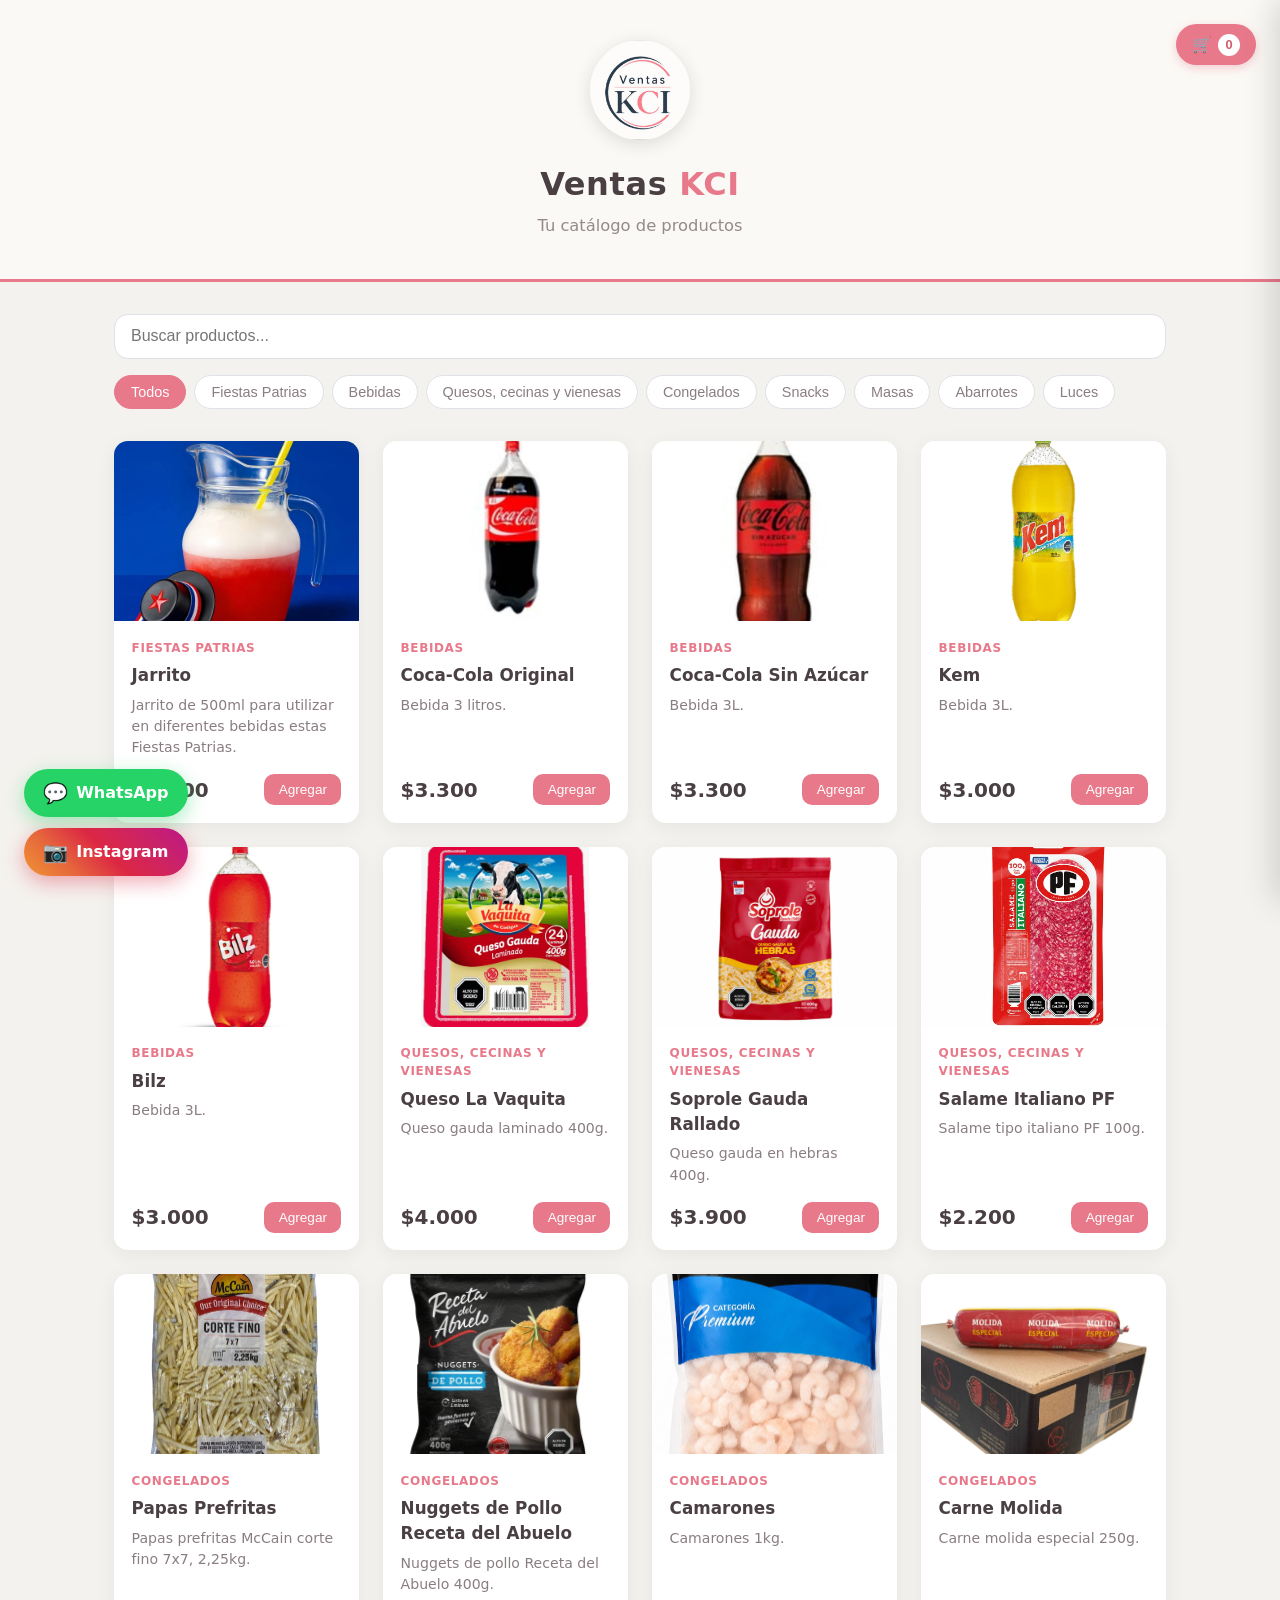
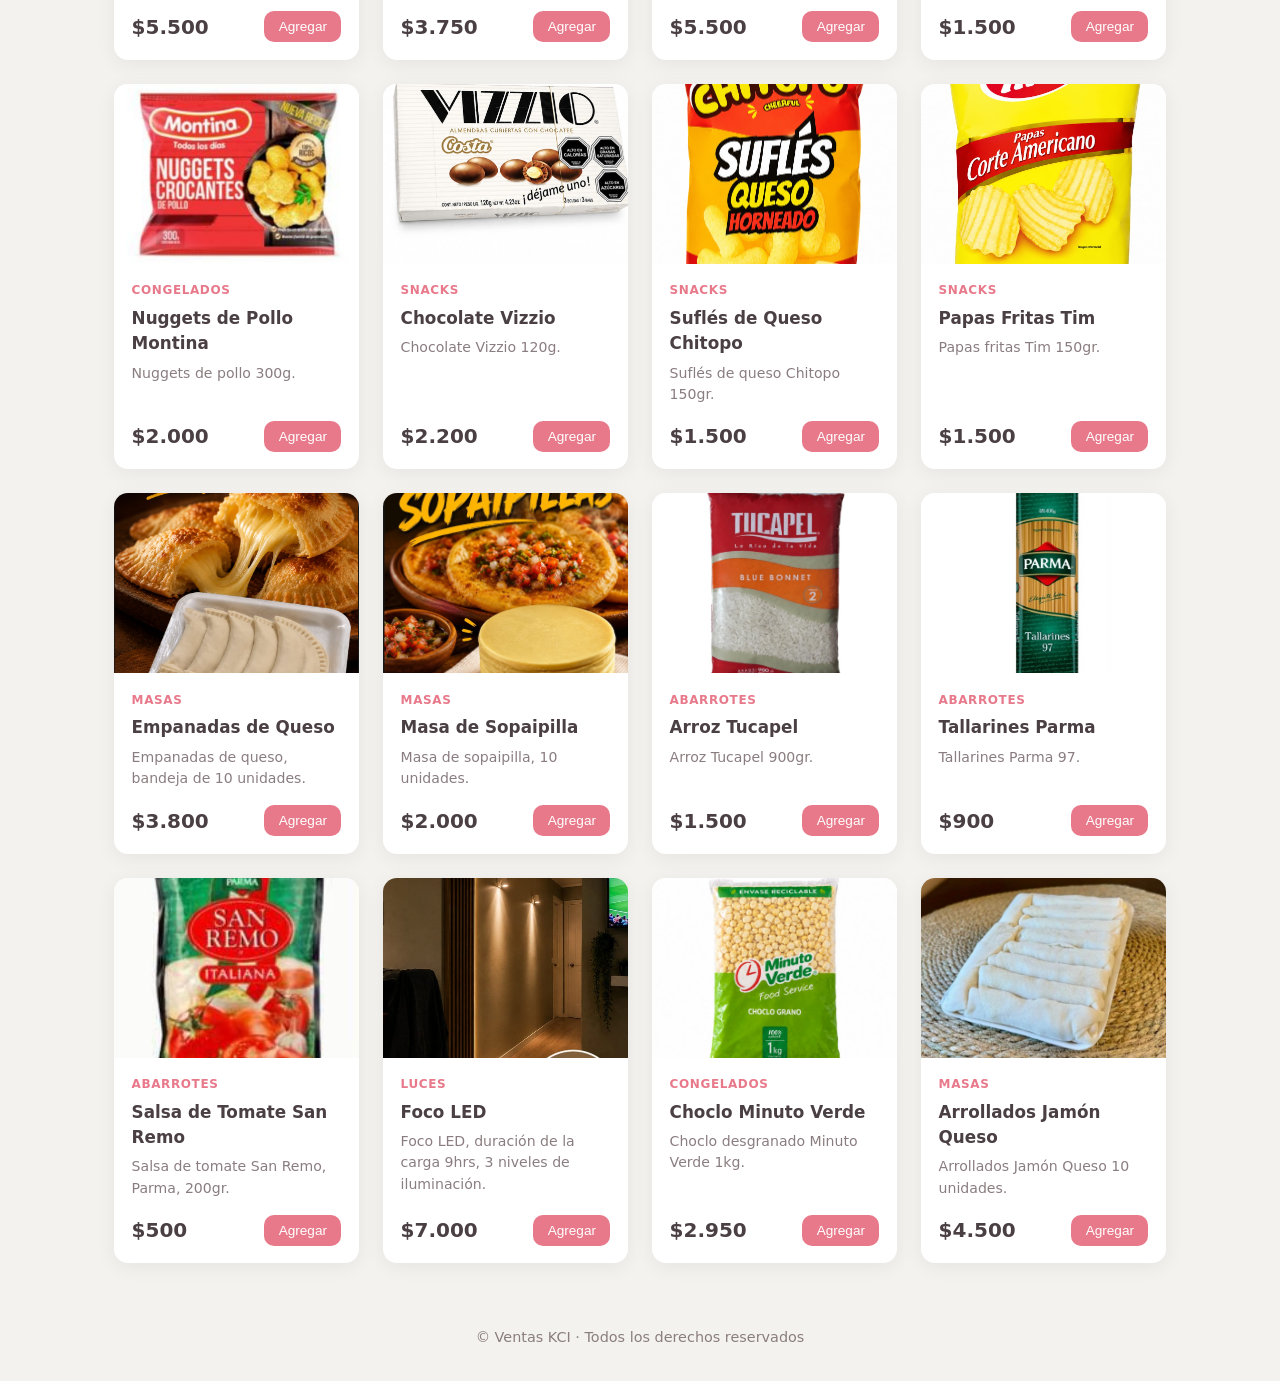
<file: index.html>
<!DOCTYPE html>
<html lang="es">
<head>
  <meta charset="UTF-8" />
  <meta name="viewport" content="width=device-width, initial-scale=1.0" />
  <title>Catálogo de Productos</title>
  <link rel="stylesheet" href="styles.css" />
</head>
<body>
  <header class="header">
    <div class="header__inner">
      <img class="header__logo" src="logo.png.png" alt="Logo Ventas KCI"
           onerror="this.style.display='none'" />
      <h1 class="header__title">Ventas <span class="accent">KCI</span></h1>
      <p class="header__subtitle">Tu catálogo de productos</p>
    </div>
    <button class="cart-toggle" id="cartToggle" aria-label="Abrir carrito">
      🛒 <span class="cart-toggle__count" id="cartCount">0</span>
    </button>
  </header>

  <main class="container">
    <section class="controls">
      <input
        type="search"
        id="search"
        class="controls__search"
        placeholder="Buscar productos..."
        aria-label="Buscar productos"
      />
      <div class="controls__filters" id="filters"></div>
    </section>

    <section class="grid" id="grid" aria-live="polite"></section>

    <p class="empty" id="empty" hidden>No se encontraron productos 😕</p>
  </main>

  <footer class="footer">
    <p>© Ventas KCI · Todos los derechos reservados</p>
  </footer>

  <!-- Botones flotantes de contacto -->
  <div class="social-float">
    <a class="social-float__btn social-float__btn--wa" href="https://wa.me/56954396020"
       target="_blank" rel="noopener" aria-label="Escríbenos por WhatsApp">
      <span class="social-float__icon">💬</span>
      <span class="social-float__label">WhatsApp</span>
    </a>
    <a class="social-float__btn social-float__btn--ig" href="https://www.instagram.com/ventas_kci"
       target="_blank" rel="noopener" aria-label="Síguenos en Instagram">
      <span class="social-float__icon">📷</span>
      <span class="social-float__label">Instagram</span>
    </a>
  </div>

  <!-- Panel lateral del carrito -->
  <div class="cart-overlay" id="cartOverlay" hidden></div>
  <aside class="cart" id="cart" aria-label="Carrito de compras" aria-hidden="true">
    <div class="cart__header">
      <h2 class="cart__title">Tu carrito</h2>
      <button class="cart__close" id="cartClose" aria-label="Cerrar carrito">✕</button>
    </div>
    <div class="cart__items" id="cartItems"></div>
    <p class="cart__empty" id="cartEmpty">Tu carrito está vacío 🛒</p>
    <div class="cart__footer">
      <div class="cart__total-row">
        <span>Total</span>
        <span class="cart__total" id="cartTotal">$0.00</span>
      </div>
      <button class="cart__checkout" id="cartCheckout">💬 Pedir por WhatsApp</button>
    </div>
  </aside>

  <script src="products.js"></script>
  <script src="app.js"></script>
</body>
</html>
</file>
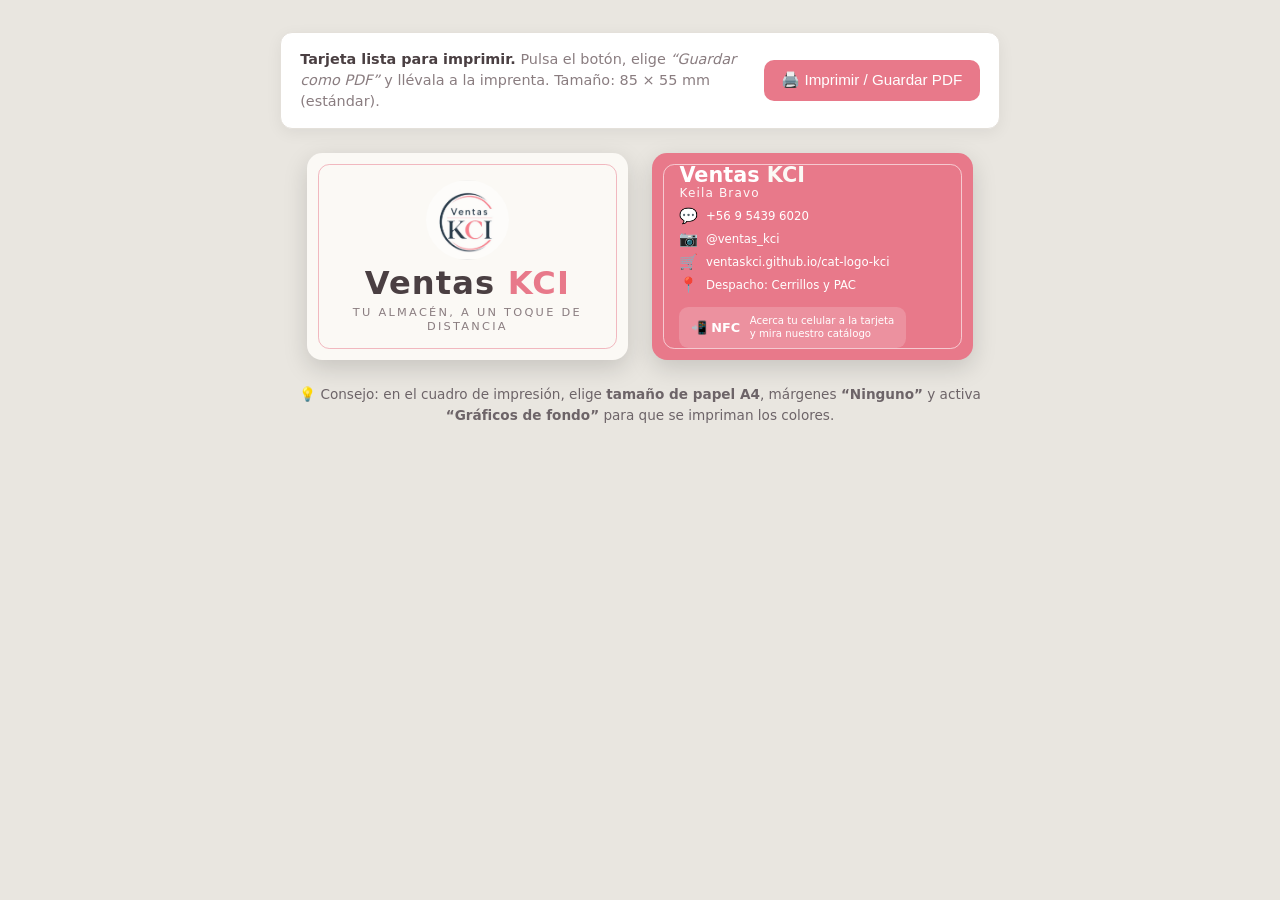
<file: tarjeta/tarjeta.html>
<!DOCTYPE html>
<html lang="es">
<head>
  <meta charset="UTF-8" />
  <meta name="viewport" content="width=device-width, initial-scale=1.0" />
  <title>Tarjeta de presentación · Ventas KCI</title>
  <link rel="stylesheet" href="tarjeta.css" />
</head>
<body>
  <!-- Barra de ayuda (no se imprime) -->
  <div class="toolbar no-print">
    <div class="toolbar__text">
      <strong>Tarjeta lista para imprimir.</strong>
      Pulsa el botón, elige <em>“Guardar como PDF”</em> y llévala a la imprenta.
      Tamaño: 85 × 55 mm (estándar).
    </div>
    <button onclick="window.print()">🖨️ Imprimir / Guardar PDF</button>
  </div>

  <div class="sheet">
    <!-- ============ FRENTE ============ -->
    <div class="card card--front">
      <div class="card__frame">
        <img class="card__logo" src="../logo.png.png" alt="Logo Ventas KCI"
             onerror="this.style.display='none'" />
        <h1 class="card__brand">Ventas <span>KCI</span></h1>
        <p class="card__tagline">Tu almacén, a un toque de distancia</p>
      </div>
    </div>

    <!-- ============ REVERSO ============ -->
    <div class="card card--back">
      <div class="card__frame">
        <p class="back__title">Ventas <span>KCI</span></p>
        <p class="back__name">Keila Bravo</p>

        <ul class="back__contact">
          <li><span class="ico">💬</span> +56 9 5439 6020</li>
          <li><span class="ico">📷</span> @ventas_kci</li>
          <li><span class="ico">🛒</span> ventaskci.github.io/cat-logo-kci</li>
          <li><span class="ico">📍</span> Despacho: Cerrillos y PAC</li>
        </ul>

        <div class="back__nfc">
          <span class="nfc-badge">📲 NFC</span>
          <span class="nfc-text">Acerca tu celular a la tarjeta<br/>y mira nuestro catálogo</span>
        </div>
      </div>
    </div>
  </div>

  <p class="hint no-print">
    💡 Consejo: en el cuadro de impresión, elige <strong>tamaño de papel A4</strong>,
    márgenes <strong>“Ninguno”</strong> y activa <strong>“Gráficos de fondo”</strong>
    para que se impriman los colores.
  </p>
</body>
</html>
</file>
<file: styles.css>
:root {
  /* Paleta de marca Ventas KCI (crema + rosa coral, sin azul) */
  --bg: #f4f2ee;        /* crema/marfil suave */
  --card: #ffffff;
  --text: #4a3f42;      /* marrón grisáceo cálido (para textos) */
  --muted: #8a7d80;     /* gris cálido suave */
  --accent: #e8798a;    /* rosa coral del logo */
  --accent-dark: #d15d70;
  --dark: #fbf9f5;      /* header claro tipo marfil (antes era oscuro) */
  --whatsapp: #25d366;
  --danger: #ef4444;
  --shadow: 0 4px 20px rgba(0, 0, 0, 0.06);
  --radius: 14px;
}

* {
  box-sizing: border-box;
  margin: 0;
  padding: 0;
}

body {
  font-family: "Segoe UI", system-ui, -apple-system, sans-serif;
  background: var(--bg);
  color: var(--text);
  line-height: 1.5;
}

.header {
  position: relative;
  background: var(--dark);
  color: var(--text);
  padding: 2.5rem 1.5rem;
  text-align: center;
  border-bottom: 3px solid var(--accent);
}

.header__logo {
  width: 100px;
  height: 100px;
  border-radius: 50%;
  object-fit: cover;
  margin-bottom: 0.8rem;
  box-shadow: 0 4px 18px rgba(0, 0, 0, 0.12);
}

.header__title {
  font-size: 2rem;
  margin-bottom: 0.4rem;
  letter-spacing: 0.02em;
  color: var(--text);
}

.header__title .accent {
  color: var(--accent);
}

.header__subtitle {
  opacity: 0.9;
  color: var(--muted);
  font-size: 1.02rem;
}

/* Botón para abrir el carrito */
.cart-toggle {
  position: absolute;
  top: 1.5rem;
  right: 1.5rem;
  display: flex;
  align-items: center;
  gap: 0.4rem;
  background: var(--accent);
  border: none;
  color: #fff;
  padding: 0.6rem 1rem;
  border-radius: 999px;
  cursor: pointer;
  font-size: 1rem;
  box-shadow: 0 3px 10px rgba(232, 121, 138, 0.35);
  transition: background 0.2s, transform 0.2s;
}

.cart-toggle:hover {
  background: var(--accent-dark);
  transform: translateY(-1px);
}

.cart-toggle__count {
  background: #fff;
  color: var(--accent-dark);
  font-weight: 700;
  font-size: 0.8rem;
  min-width: 22px;
  height: 22px;
  border-radius: 999px;
  display: inline-flex;
  align-items: center;
  justify-content: center;
  padding: 0 6px;
}

.container {
  max-width: 1100px;
  margin: 0 auto;
  padding: 2rem 1.5rem;
}

.controls {
  display: flex;
  flex-wrap: wrap;
  gap: 1rem;
  align-items: center;
  justify-content: space-between;
  margin-bottom: 2rem;
}

.controls__search {
  flex: 1 1 260px;
  padding: 0.8rem 1rem;
  border: 1px solid #dfe1ea;
  border-radius: var(--radius);
  font-size: 1rem;
  outline: none;
  transition: border-color 0.2s, box-shadow 0.2s;
}

.controls__search:focus {
  border-color: var(--accent);
  box-shadow: 0 0 0 3px rgba(91, 108, 255, 0.15);
}

.controls__filters {
  display: flex;
  flex-wrap: wrap;
  gap: 0.5rem;
}

.chip {
  border: 1px solid #dfe1ea;
  background: #fff;
  color: var(--muted);
  padding: 0.5rem 1rem;
  border-radius: 999px;
  cursor: pointer;
  font-size: 0.9rem;
  transition: all 0.2s;
}

.chip:hover {
  border-color: var(--accent);
  color: var(--accent);
}

.chip.is-active {
  background: var(--accent);
  border-color: var(--accent);
  color: #fff;
}

.grid {
  display: grid;
  grid-template-columns: repeat(auto-fill, minmax(230px, 1fr));
  gap: 1.5rem;
}

.card {
  background: var(--card);
  border-radius: var(--radius);
  box-shadow: var(--shadow);
  overflow: hidden;
  display: flex;
  flex-direction: column;
  transition: transform 0.2s, box-shadow 0.2s;
}

.card:hover {
  transform: translateY(-4px);
  box-shadow: 0 10px 30px rgba(0, 0, 0, 0.12);
}

.card__media {
  height: 180px;
  overflow: hidden;
  background: #eef0ff;
}

.card__img {
  width: 100%;
  height: 100%;
  object-fit: cover;
  display: block;
  transition: transform 0.3s;
}

.card:hover .card__img {
  transform: scale(1.05);
}

.card__body {
  padding: 1.1rem;
  display: flex;
  flex-direction: column;
  gap: 0.4rem;
  flex: 1;
}

.card__category {
  font-size: 0.75rem;
  text-transform: uppercase;
  letter-spacing: 0.05em;
  color: var(--accent);
  font-weight: 600;
}

.card__name {
  font-size: 1.05rem;
  font-weight: 600;
}

.card__desc {
  font-size: 0.88rem;
  color: var(--muted);
  flex: 1;
}

.card__footer {
  display: flex;
  align-items: center;
  justify-content: space-between;
  margin-top: 0.6rem;
}

.card__price {
  font-size: 1.25rem;
  font-weight: 700;
}

.card__btn {
  border: none;
  background: var(--accent);
  color: #fff;
  padding: 0.5rem 0.9rem;
  border-radius: 10px;
  cursor: pointer;
  font-size: 0.85rem;
  transition: background 0.2s;
}

.card__btn:hover {
  background: var(--accent-dark);
}

.empty {
  text-align: center;
  color: var(--muted);
  font-size: 1.1rem;
  padding: 3rem 0;
}

.footer {
  text-align: center;
  padding: 2rem;
  color: var(--muted);
  font-size: 0.9rem;
}

/* ---------- Carrito ---------- */
.cart-overlay {
  position: fixed;
  inset: 0;
  background: rgba(0, 0, 0, 0.4);
  z-index: 20;
}

.cart {
  position: fixed;
  top: 0;
  right: 0;
  width: 380px;
  max-width: 90vw;
  height: 100%;
  background: #fff;
  box-shadow: -6px 0 30px rgba(0, 0, 0, 0.15);
  transform: translateX(100%);
  transition: transform 0.3s ease;
  z-index: 30;
  display: flex;
  flex-direction: column;
}

.cart.is-open {
  transform: translateX(0);
}

.cart__header {
  display: flex;
  align-items: center;
  justify-content: space-between;
  padding: 1.3rem 1.5rem;
  border-bottom: 1px solid #eee;
}

.cart__title {
  font-size: 1.3rem;
}

.cart__close {
  border: none;
  background: none;
  font-size: 1.2rem;
  cursor: pointer;
  color: var(--muted);
}

.cart__close:hover {
  color: var(--text);
}

.cart__items {
  flex: 1;
  overflow-y: auto;
  padding: 1rem 1.5rem;
}

.cart__empty {
  text-align: center;
  color: var(--muted);
  padding: 2rem 1.5rem;
}

.cart-item {
  display: flex;
  gap: 0.8rem;
  align-items: center;
  padding: 0.8rem 0;
  border-bottom: 1px solid #f0f0f0;
}

.cart-item__img {
  width: 60px;
  height: 60px;
  border-radius: 10px;
  object-fit: cover;
  flex-shrink: 0;
}

.cart-item__info {
  flex: 1;
  min-width: 0;
}

.cart-item__name {
  font-weight: 600;
  font-size: 0.92rem;
}

.cart-item__price {
  color: var(--muted);
  font-size: 0.85rem;
  margin-bottom: 0.3rem;
}

.cart-item__qty {
  display: flex;
  align-items: center;
  gap: 0.6rem;
}

.qty-btn {
  width: 26px;
  height: 26px;
  border: 1px solid #dfe1ea;
  background: #fff;
  border-radius: 8px;
  cursor: pointer;
  font-size: 1rem;
  line-height: 1;
  color: var(--text);
}

.qty-btn:hover {
  border-color: var(--accent);
  color: var(--accent);
}

.qty-value {
  min-width: 20px;
  text-align: center;
  font-weight: 600;
}

.cart-item__remove {
  border: none;
  background: none;
  cursor: pointer;
  font-size: 1.1rem;
  opacity: 0.7;
}

.cart-item__remove:hover {
  opacity: 1;
}

.cart__footer {
  border-top: 1px solid #eee;
  padding: 1.3rem 1.5rem;
}

.cart__total-row {
  display: flex;
  justify-content: space-between;
  align-items: center;
  font-size: 1.1rem;
  margin-bottom: 1rem;
}

.cart__total {
  font-weight: 700;
  font-size: 1.4rem;
}

.cart__checkout {
  width: 100%;
  border: none;
  background: var(--accent);
  color: #fff;
  padding: 0.9rem;
  border-radius: 12px;
  font-size: 1rem;
  cursor: pointer;
  transition: background 0.2s;
}

.cart__checkout:hover:not(:disabled) {
  background: var(--accent-dark);
}

.cart__checkout:disabled {
  background: #c7cbe0;
  cursor: not-allowed;
}

@media (max-width: 520px) {
  .header {
    padding: 3.5rem 1.5rem 2.5rem;
  }
  .cart-toggle {
    top: 1rem;
    right: 1rem;
  }
}


/* ---------- Botones flotantes (WhatsApp + Instagram) ---------- */
.social-float {
  position: fixed;
  bottom: 1.5rem;
  left: 1.5rem;
  display: flex;
  flex-direction: column;
  gap: 0.7rem;
  z-index: 40;
}

.social-float__btn {
  display: flex;
  align-items: center;
  gap: 0.5rem;
  color: #fff;
  text-decoration: none;
  padding: 0.75rem 1.2rem;
  border-radius: 999px;
  font-weight: 600;
  transition: transform 0.2s, box-shadow 0.2s;
}

.social-float__btn:hover {
  transform: translateY(-2px);
}

.social-float__btn--wa {
  background: var(--whatsapp);
  box-shadow: 0 6px 20px rgba(37, 211, 102, 0.4);
}

.social-float__btn--wa:hover {
  box-shadow: 0 8px 26px rgba(37, 211, 102, 0.55);
}

.social-float__btn--ig {
  background: linear-gradient(45deg, #f09433, #e6683c 25%, #dc2743 50%, #cc2366 75%, #bc1888);
  box-shadow: 0 6px 20px rgba(220, 39, 67, 0.4);
}

.social-float__btn--ig:hover {
  box-shadow: 0 8px 26px rgba(220, 39, 67, 0.55);
}

.social-float__icon {
  font-size: 1.25rem;
  line-height: 1;
}

/* El botón de checkout, cuando es de WhatsApp */
.cart__checkout {
  display: flex;
  align-items: center;
  justify-content: center;
  gap: 0.5rem;
  background: var(--whatsapp);
}

.cart__checkout:hover:not(:disabled) {
  background: #1fb457;
}

@media (max-width: 520px) {
  .social-float__label {
    display: none;
  }
  .social-float__btn {
    padding: 0.9rem;
  }
}


/* Marcador cuando un producto aún no tiene foto */
.card__placeholder {
  width: 100%;
  height: 100%;
  display: flex;
  align-items: center;
  justify-content: center;
  font-size: 3.5rem;
  background: linear-gradient(135deg, #f4f2ee, #fff);
}

.cart-item__img--placeholder {
  display: inline-flex;
  align-items: center;
  justify-content: center;
  font-size: 1.6rem;
  background: #f4f2ee;
}
</file>
<file: tarjeta/tarjeta.css>
:root {
  --bg: #f4f2ee;       /* crema */
  --cream: #fbf9f5;
  --text: #4a3f42;     /* marrón grisáceo cálido */
  --muted: #8a7d80;
  --accent: #e8798a;   /* rosa coral */
  --accent-dark: #d15d70;
}

* {
  box-sizing: border-box;
  margin: 0;
  padding: 0;
}

body {
  font-family: "Segoe UI", system-ui, -apple-system, sans-serif;
  background: #e9e6e0;
  color: var(--text);
  display: flex;
  flex-direction: column;
  align-items: center;
  padding: 2rem 1rem;
}

/* ---------- Barra de herramientas (pantalla) ---------- */
.toolbar {
  width: 100%;
  max-width: 720px;
  background: #fff;
  border: 1px solid #e4e0da;
  border-radius: 12px;
  padding: 1rem 1.2rem;
  margin-bottom: 1.5rem;
  display: flex;
  align-items: center;
  justify-content: space-between;
  gap: 1rem;
  box-shadow: 0 4px 16px rgba(0, 0, 0, 0.06);
}

.toolbar__text {
  font-size: 0.9rem;
  color: var(--muted);
  line-height: 1.45;
}

.toolbar__text strong {
  color: var(--text);
}

.toolbar button {
  flex-shrink: 0;
  border: none;
  background: var(--accent);
  color: #fff;
  padding: 0.7rem 1.1rem;
  border-radius: 10px;
  font-size: 0.95rem;
  cursor: pointer;
  transition: background 0.2s;
}

.toolbar button:hover {
  background: var(--accent-dark);
}

.hint {
  max-width: 720px;
  margin-top: 1.5rem;
  font-size: 0.85rem;
  color: #6d6468;
  text-align: center;
  line-height: 1.5;
}

/* ---------- Hoja con las dos caras ---------- */
.sheet {
  display: flex;
  flex-wrap: wrap;
  gap: 1.5rem;
  justify-content: center;
}

/* Tarjeta estándar: 85 x 55 mm */
.card {
  width: 85mm;
  height: 55mm;
  border-radius: 4mm;
  overflow: hidden;
  box-shadow: 0 8px 24px rgba(0, 0, 0, 0.15);
  position: relative;
}

.card__frame {
  position: absolute;
  inset: 3mm;
  border: 1px solid rgba(232, 121, 138, 0.5);
  border-radius: 3mm;
  display: flex;
  flex-direction: column;
  align-items: center;
  justify-content: center;
  text-align: center;
  padding: 4mm;
}

/* ----- Frente ----- */
.card--front {
  background: var(--cream);
  border-bottom: none;
}

.card__logo {
  width: 22mm;
  height: 22mm;
  border-radius: 50%;
  object-fit: cover;
  margin-bottom: 2mm;
}

.card__brand {
  font-size: 8.5mm;
  font-weight: 700;
  letter-spacing: 0.3mm;
  line-height: 1;
  color: var(--text);
}

.card__brand span {
  color: var(--accent);
}

.card__tagline {
  margin-top: 1.5mm;
  font-size: 3mm;
  letter-spacing: 0.6mm;
  text-transform: uppercase;
  color: var(--muted);
}

/* ----- Reverso ----- */
.card--back {
  background: var(--accent);
}

.card--back .card__frame {
  border-color: rgba(255, 255, 255, 0.6);
  align-items: flex-start;
  justify-content: center;
  text-align: left;
}

.back__title {
  font-size: 5.5mm;
  font-weight: 700;
  color: #fff;
  line-height: 1;
}

.back__title span {
  color: var(--cream);
}

.back__name {
  font-size: 3.2mm;
  color: #fff;
  opacity: 0.95;
  letter-spacing: 0.3mm;
  margin-bottom: 2mm;
}

.back__contact {
  list-style: none;
  color: #fff;
}

.back__contact li {
  display: flex;
  align-items: center;
  gap: 2mm;
  font-size: 3.1mm;
  margin-bottom: 1.3mm;
}

.back__contact .ico {
  font-size: 4mm;
}

.back__nfc {
  margin-top: 2mm;
  display: flex;
  align-items: center;
  gap: 2.5mm;
  background: rgba(255, 255, 255, 0.18);
  border-radius: 2.5mm;
  padding: 2mm 3mm;
}

.nfc-badge {
  font-size: 3.4mm;
  font-weight: 700;
  color: #fff;
  white-space: nowrap;
}

.nfc-text {
  font-size: 2.7mm;
  color: #fff;
  line-height: 1.3;
}

/* ---------- Impresión ---------- */
@media print {
  @page {
    size: A4;
    margin: 12mm;
  }

  body {
    background: #fff;
    padding: 0;
    display: block;
  }

  .no-print {
    display: none !important;
  }

  .sheet {
    gap: 8mm;
    justify-content: flex-start;
  }

  .card {
    box-shadow: none;
    /* Marcas de corte: un borde punteado fino para recortar */
    outline: 0.2mm dashed #bbb;
    outline-offset: 2mm;
    -webkit-print-color-adjust: exact;
    print-color-adjust: exact;
  }
}
</file>
